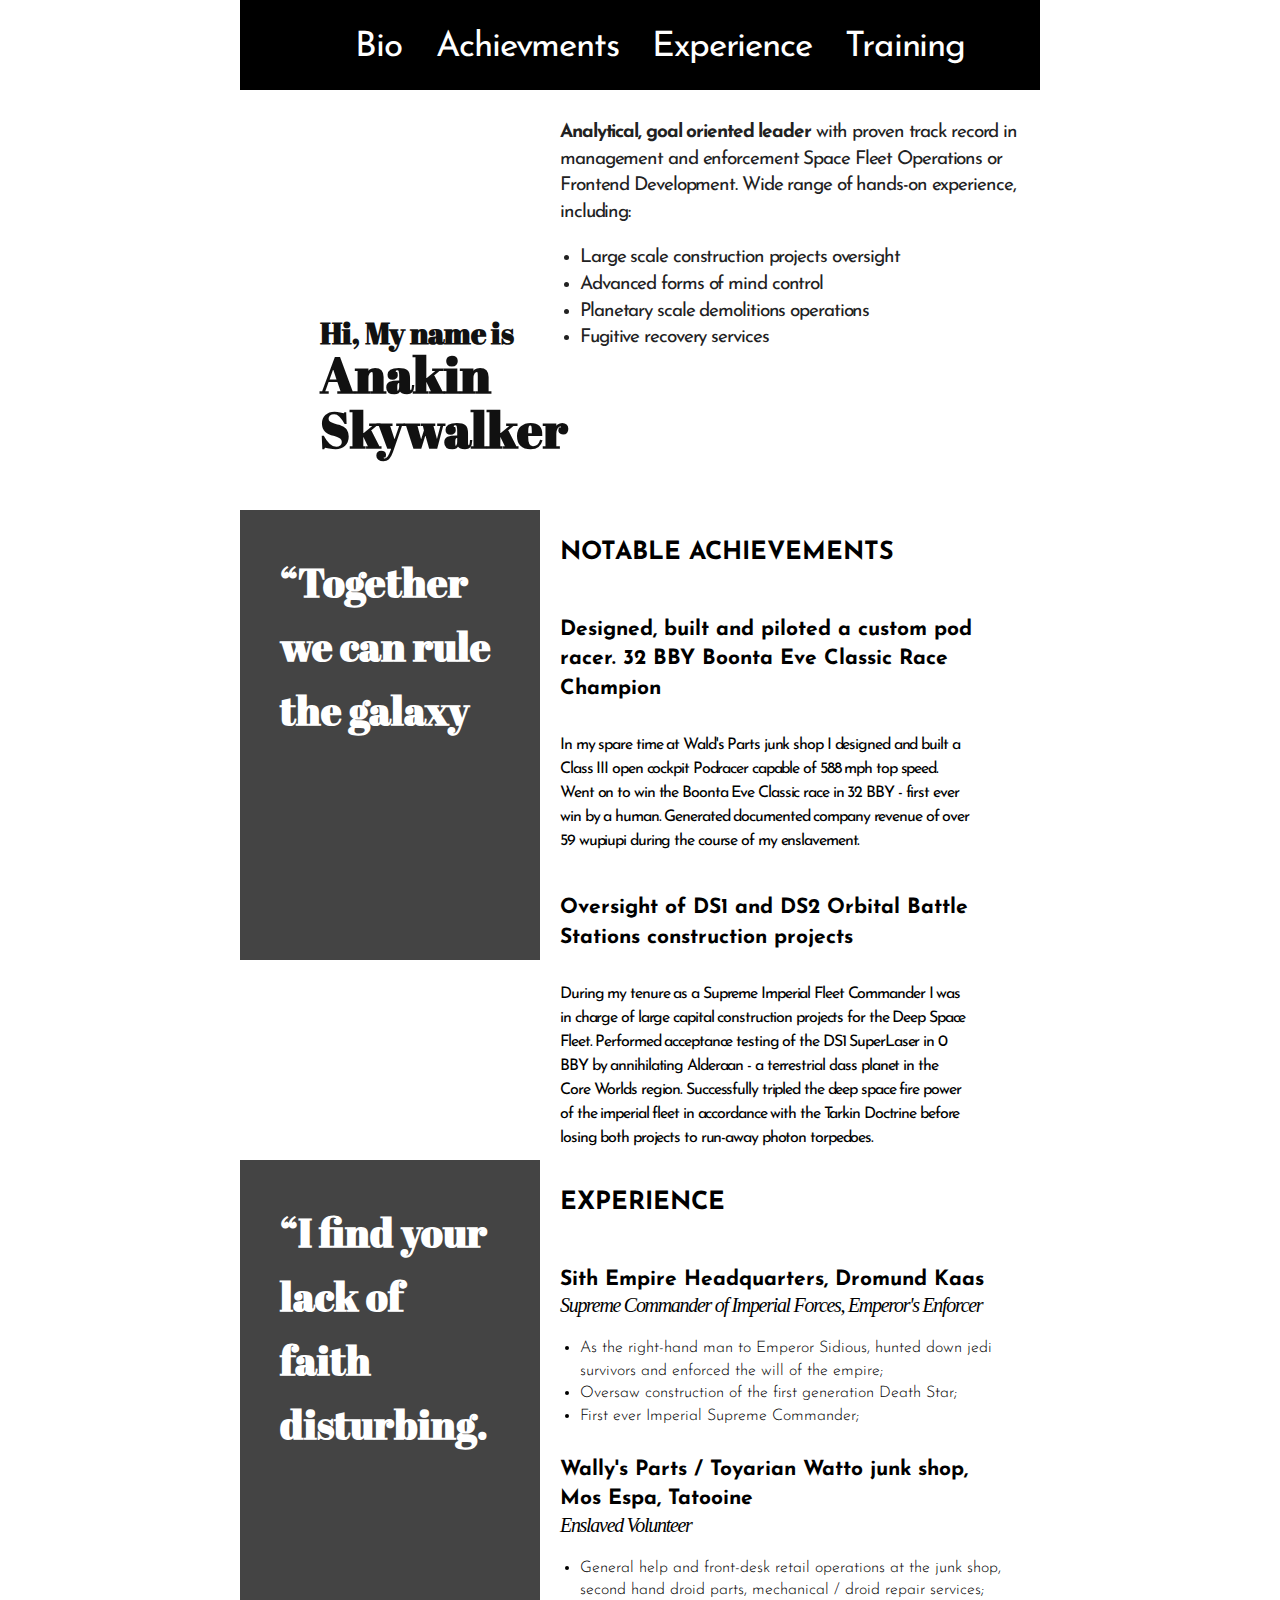
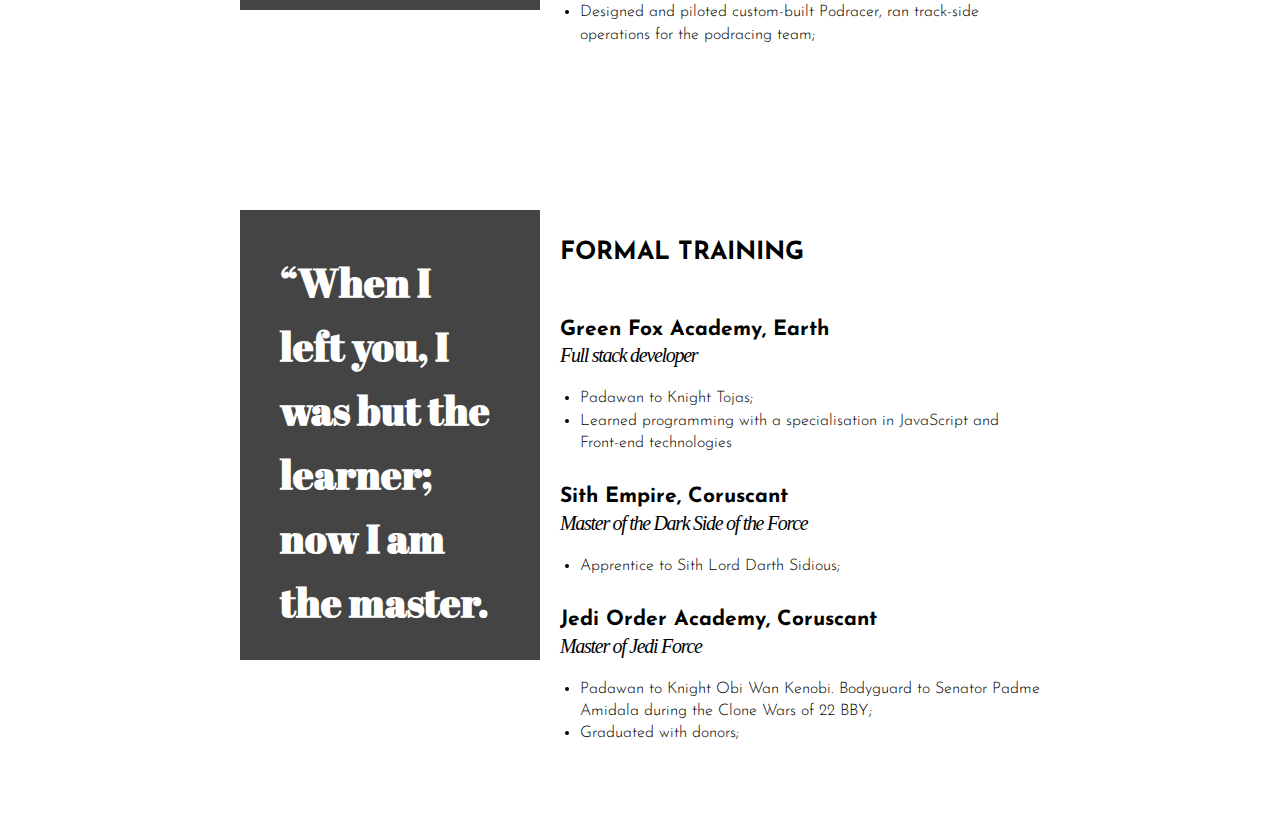
<file: index.html>
<!DOCTYPE html>
<html lang="en" >
<head>
  <meta charset="UTF-8">
  <title>CodePen - Greenfox-Anakins-Cv II</title>
  <link rel="preconnect" href="https://fonts.googleapis.com">
<link rel="preconnect" href="https://fonts.gstatic.com" crossorigin>
<link href="https://fonts.googleapis.com/css2?family=Abril+Fatface&family=Josefin+Sans:ital,wght@0,300;0,400;1,200&family=Merriweather:wght@300&display=swap" rel="stylesheet">
<link rel="stylesheet" href="./style.css">

</head>
<body>
<!-- partial:index.partial.html -->
<body>
  
<header>   
  <nav>
    <ul>
      <li>Bio</li>
      <li>Achievments</li>
      <li>Experience</li>
      <li>Training</li>
    </ul>
  </nav>      
</header>

  <main>  
    
    <section class="firstcontainer">
      <div class="title">
        <div class="introtext">
          <h3>Hi, My name is</h3>
          <h1>Anakin<br>Skywalker</h1>
        </div>
      </div>
      <div class="firsttext">
        <p><strong>Analytical, goal oriented leader</strong> with proven track record in management and enforcement Space Fleet Operations or Frontend Development. Wide range of hands-on experience, including:</p>
        <ul>
          <li>Large scale construction projects oversight</li>
          <li>Advanced forms of mind control</li>
          <li>Planetary scale demolitions operations</li>
          <li>Fugitive recovery services</li>
        </ul>
      </div>
    </section>
   
    <section class="details">
      <h2 class="greybox">
        <blockquote>Together we can rule the galaxy</blockquote>
      </h2>
      <div class="secondtext">
        <h5>Notable achievements</h5>
        <h4>Designed, built and piloted a custom pod racer. 32 BBY Boonta Eve Classic Race Champion</h4>
        <p>In my spare time at Wald's Parts junk shop I designed and built a Class III open cockpit Podracer capable of 588 mph top speed. Went on to win the Boonta Eve Classic race in 32 BBY - first ever win by a human. Generated documented company revenue of over 59 wupiupi during the course of my enslavement.</p>
        <h4>Oversight of DS1 and DS2 Orbital Battle Stations construction projects</h4>
        <p>During my tenure as a Supreme Imperial Fleet Commander I was in charge of large capital construction projects for the Deep Space Fleet. Performed acceptance testing of the DS1 SuperLaser in 0 BBY by annihilating Alderaan - a terrestrial class planet in the Core Worlds region. Successfully tripled the deep space fire power of the imperial fleet in accordance with the Tarkin Doctrine before losing both projects to run-away photon torpedoes.</p>
      </div>
    </section>
  
   <section class="details">
     <h2 class="greybox">
       <blockquote>I find your lack of faith disturbing.</blockquote>
     </h2>
     <div class="secondtext">
        <h5>Experience</h5>
        <h4>Sith Empire Headquarters, Dromund Kaas</h4>
        <h6>Supreme Commander of Imperial Forces, Emperor's Enforcer</h6>
        <ul>
          <li>As the right-hand man to Emperor Sidious, hunted down jedi survivors and enforced the will of the empire;</li>
          <li>Oversaw construction of the first generation Death Star;</li>
          <li>First ever Imperial Supreme Commander;</li>
        </ul>
        <h4>Wally's Parts / Toyarian Watto junk shop, Mos Espa, Tatooine</h4>
        <h6>Enslaved Volunteer</h6>
        <ul>
          <li>General help and front-desk retail operations at the junk shop, second hand droid parts, mechanical / droid repair services;</li>
          <li>Designed and piloted custom-built Podracer, ran track-side operations for the podracing team;</li>
     </div>
   </section>
    
    <section class="details">
      <h2 class="greybox"><blockquote>When I left you, I was but the learner; now I am the master.</blockquote>
      </h2>
      <div class="secondtext">
        <h5>Formal training</h5>
        <h4>Green Fox Academy, Earth</h4>
        <h6>Full stack developer</h6>
        <ul>
          <li>Padawan to Knight Tojas;</li>
          <li>Learned programming with a specialisation in JavaScript and Front-end technologies</li>
        </ul>
        <h4>Sith Empire, Coruscant</h4>
        <h6>Master of the Dark Side of the Force</h6>
        <ul>
          <li>Apprentice to Sith Lord Darth Sidious;</li>
        </ul>
        <h4>Jedi Order Academy, Coruscant</h4>
        <h6>Master of Jedi Force</h6>
        <ul>
          <li>Padawan to Knight Obi Wan Kenobi. Bodyguard to Senator Padme Amidala during the Clone Wars of 22 BBY;</li>
          <li>Graduated with donors;</li>
        </ul>
      </div>
   </section>
    
 </main>
</body>
<!-- partial -->
  
</body>
</html>
</file>
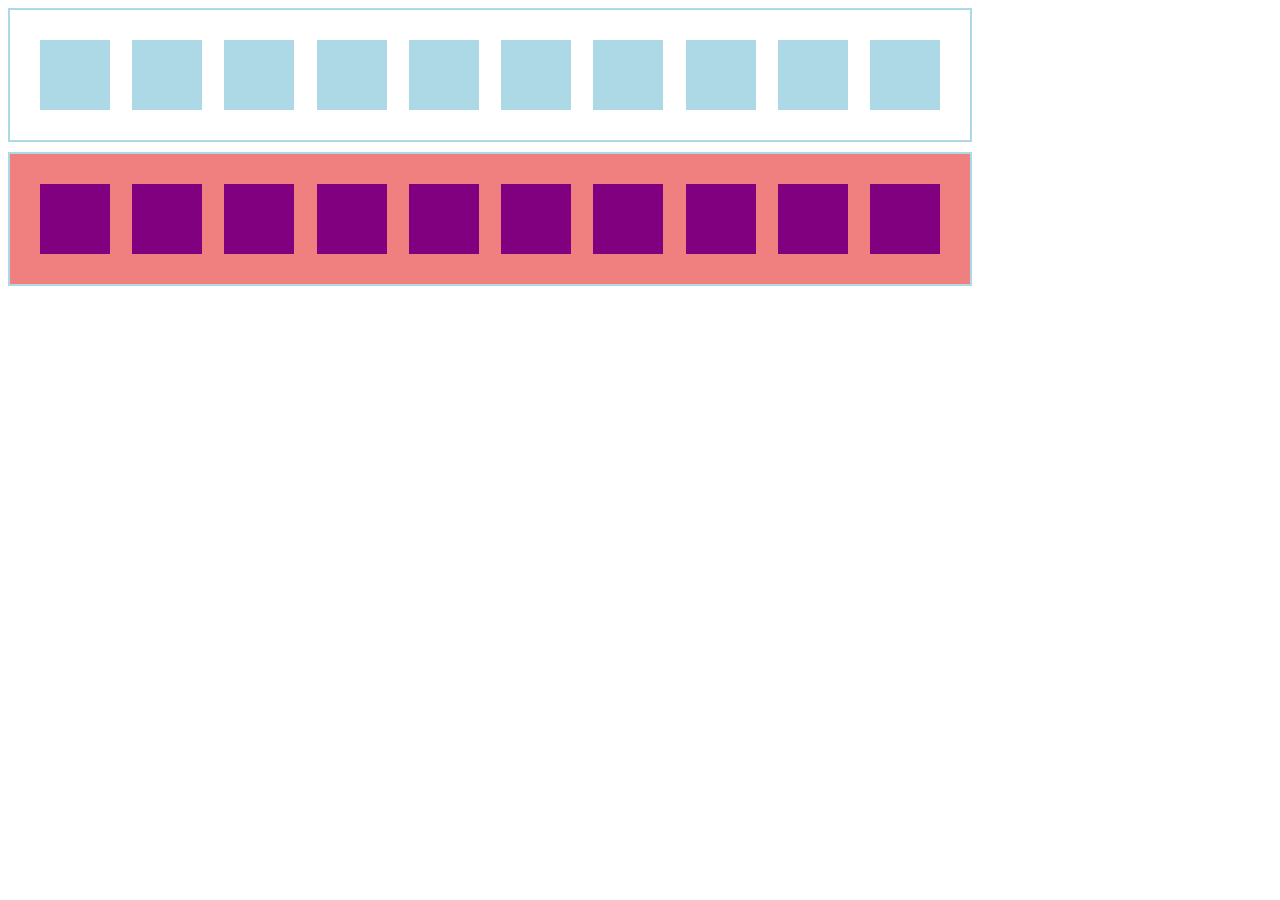
<file: 20-doboz/index.html>
<!DOCTYPE html>
<html lang="en">
<head>
    <meta charset="UTF-8">
    <meta http-equiv="X-UA-Compatible" content="IE=edge">
    <meta name="viewport" content="width=device-width, initial-scale=1.0">
    <link rel="stylesheet" href="style.css">
    <title>Document</title>
</head>
<body>
    <div class="container">
        <div></div>
        <div></div>
        <div></div>
        <div></div>
        <div></div>
        <div></div>
        <div></div>
        <div></div>
        <div></div>
        <div></div>
    </div>

    <div class="container red">
        <div></div>
        <div></div>
        <div></div>
        <div></div>
        <div></div>
        <div></div>
        <div></div>
        <div></div>
        <div></div>
        <div></div>
    </div>
</body>
</html>
</file>
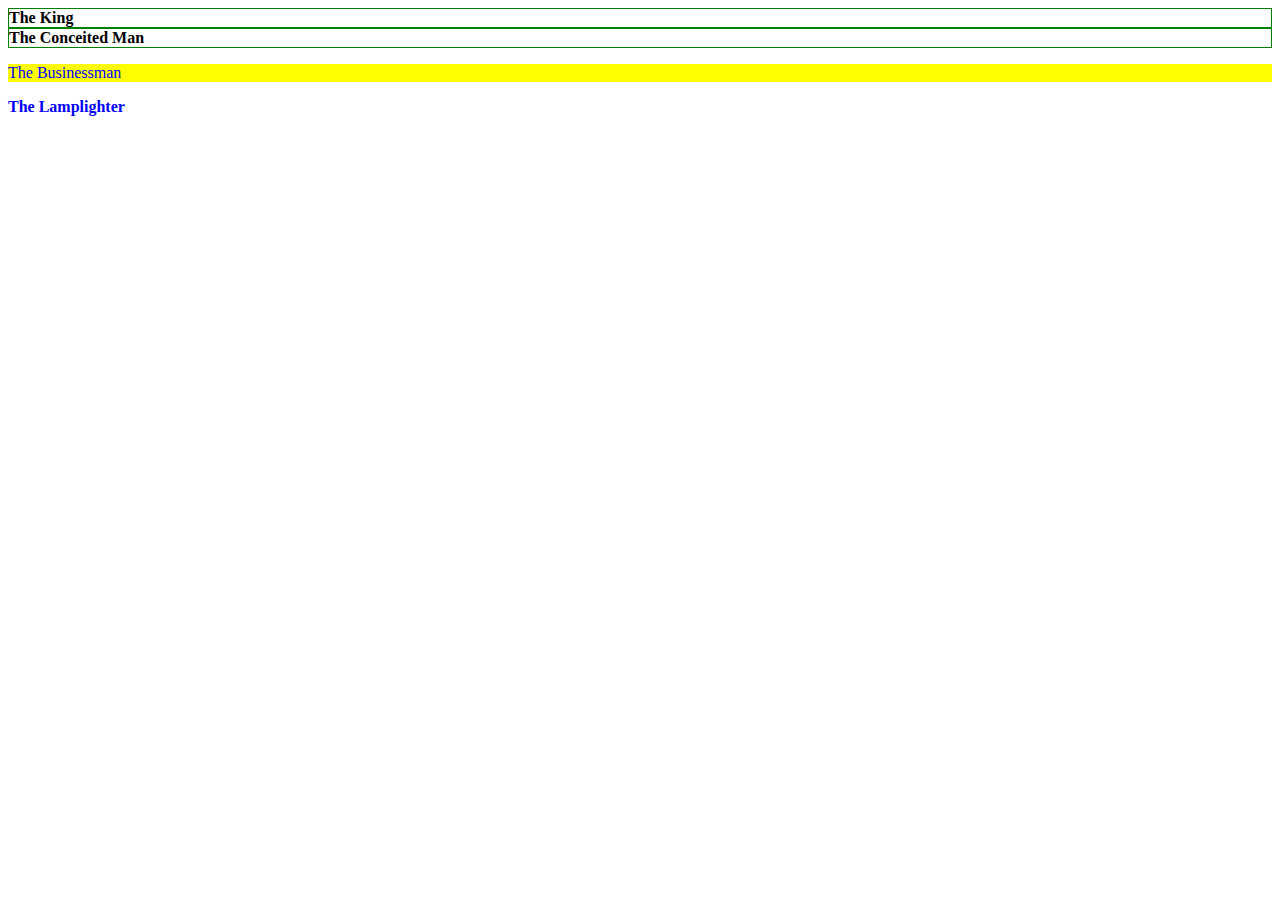
<file: CSS selectors/index.html>
<!DOCTYPE html>
<html lang="en">
<head>
    <meta charset="UTF-8">
    <meta http-equiv="X-UA-Compatible" content="IE=edge">
    <meta name="viewport" content="width=device-width, initial-scale=1.0">
    <link rel="stylesheet" href="./style.css">
    <title>Document</title>
</head>
<body>
    <div class="container">
        <div id="b325" class="asteroid">The King</div>
        <div class="asteroid b326">The Conceited Man</div>
    </div>
    <p class="asteroid big">The Businessman</p>
    <div class="asteroid b329 big">The Lamplighter</div>
</body>
</html>
</file>
<file: style.css>
body {
  width: 1200px;
  margin: auto;
}

header {
  height: 90px;
  width: 800px;
  margin: auto;
  margin-bottom: 0;
  background: black;
}

nav {
  padding: 30px;
}

nav ul {
  list-style-type: none;
  text-align: center;
  margin: 0;
}

nav li {
  display: inline;
  color: white;
  font-family: 'Josefin Sans', sans-serif;
  font-size: 35px;
  margin: 15px;
  letter-spacing: -1.2px;
}

/*"https://raw.githubusercontent.com/green-fox-academy/myfirstapp-syllabus/master/assets/first-website-header.png"*/

.firstcontainer {
  display: flex;
  flex-direction: row;
  position: relative;
}  

.title {
  height: 400px;
  flex-grow: 1.5;
  background-image: url("https://raw.githubusercontent.com/green-fox-academy/myfirstapp-syllabus/master/assets/first-website-header.png");
  background-size: cover;
  background-position: center;    
}

.introtext {
  position: absolute;
  bottom: 0;
  left: 80px;
  font-family: 'Abril Fatface', cursive;
  color: #111;
}

.introtext h1 {
  font-size: 50px;
  line-height: 1.1;
}

.introtext h3 {
  font-size: 30px;
  margin-bottom: -50px;
  line-height: 2;
}

.firsttext {
  height: 400px;
  flex-grow: 2;
  font-family: 'Josefin Sans', sans-serif;
  color: #222;
  font-size: 19px;
  line-height: 1.4; 
  letter-spacing: -1.1px;
  width: 100px;
}

.firsttext p {
  margin-left: 20px;
  margin-top: 30px;
}

main {
  width: 800px;
  margin: auto;
}

.details {
  display: flex;
  flex-direction: row;
  align-items: flex-start;
  position: relative;
}

.greybox {
  height: 450px;
  width: 300px;
  background: #444;
}

blockquote {
  font-size: 40px;
  line-height: 1.6;
  font-family: 'Abril Fatface', cursive;
  color: white;
}

blockquote::before {
  content: '“';
  /*position: absolute;
  top: 0;
  left: 15px;
  font-size: 100px;
  margin-top: -25px;*/
}

.secondtext {
  flex-grow: 2;
  height: 650px;
  width: 500px;
}

.details h5, footer h5 {
  text-transform: uppercase;
  font-size: 25px;
  font-family: 'Josefin Sans', sans-serif;
  font-weight: bold;
  margin: 50px 0 50px 20px;
}

.details h4{
  font-family: 'Josefin Sans', sans-serif;
  font-size: 21px;
  margin-bottom: 30px;
  line-height: 1.4;
  margin-left: 20px;
  margin-right: 30px;
}

.details p{
  font-family: 'Josefin Sans', sans-serif;
  letter-spacing: -1.1px;
  line-height: 1.5;
  font-size: 16px;
  margin-bottom: 40px;
  margin-left: 20px;
  margin-right: 70px;
}

.details h6 {
  font-family: 'Josefin', serif;
  font-style: italic;
  font-weight: 300;   
  font-size: 20px;
  letter-spacing: -1.3px;
  margin-top: -30px;
  margin-bottom: 20px;
  margin-left: 20px;

}

.details ul {
  font-family: 'Josefin Sans', sans-serif;
  font-weight: 300;
  line-height: 1.4;
  margin-bottom: 20px;
}
</file>
<file: 20-doboz/style.css>
.container {
    border: 2px solid lightblue;
    justify-content: space-between;
    display: flex;
    width: 900px;
    padding: 30px;
    margin-bottom: 10px;
}

.container div {
    background-color: lightblue;
    width: 70px;
    height: 70px;
}

.red {
    background-color:lightcoral;
}

.red div {
    background-color: purple;
}
</file>
<file: CSS selectors/style.css>
/*Legyen a ‘The Businessman’ és a ‘The Lamplighter’ kék színű
Adj hozzá a ‘The King’ és a ‘The Conceited Man’ divekhez egy 1 pixel széles zöld színű keretet
Legyen a ‘The King’, ‘The Conceited Man’ és a ‘The Lamplighter’ félkövér
Legyen a ‘The Businessman’ divnek sárga a háttere*/

.big {
    color: blue;
}

.container .asteroid {
    border: 1px solid green;
}

.container, .asteroid.b329.big {
    font-weight: bold;
}

p {
    background-color: yellow;
}

div:hover {
    background-color: red;
}
</file>
